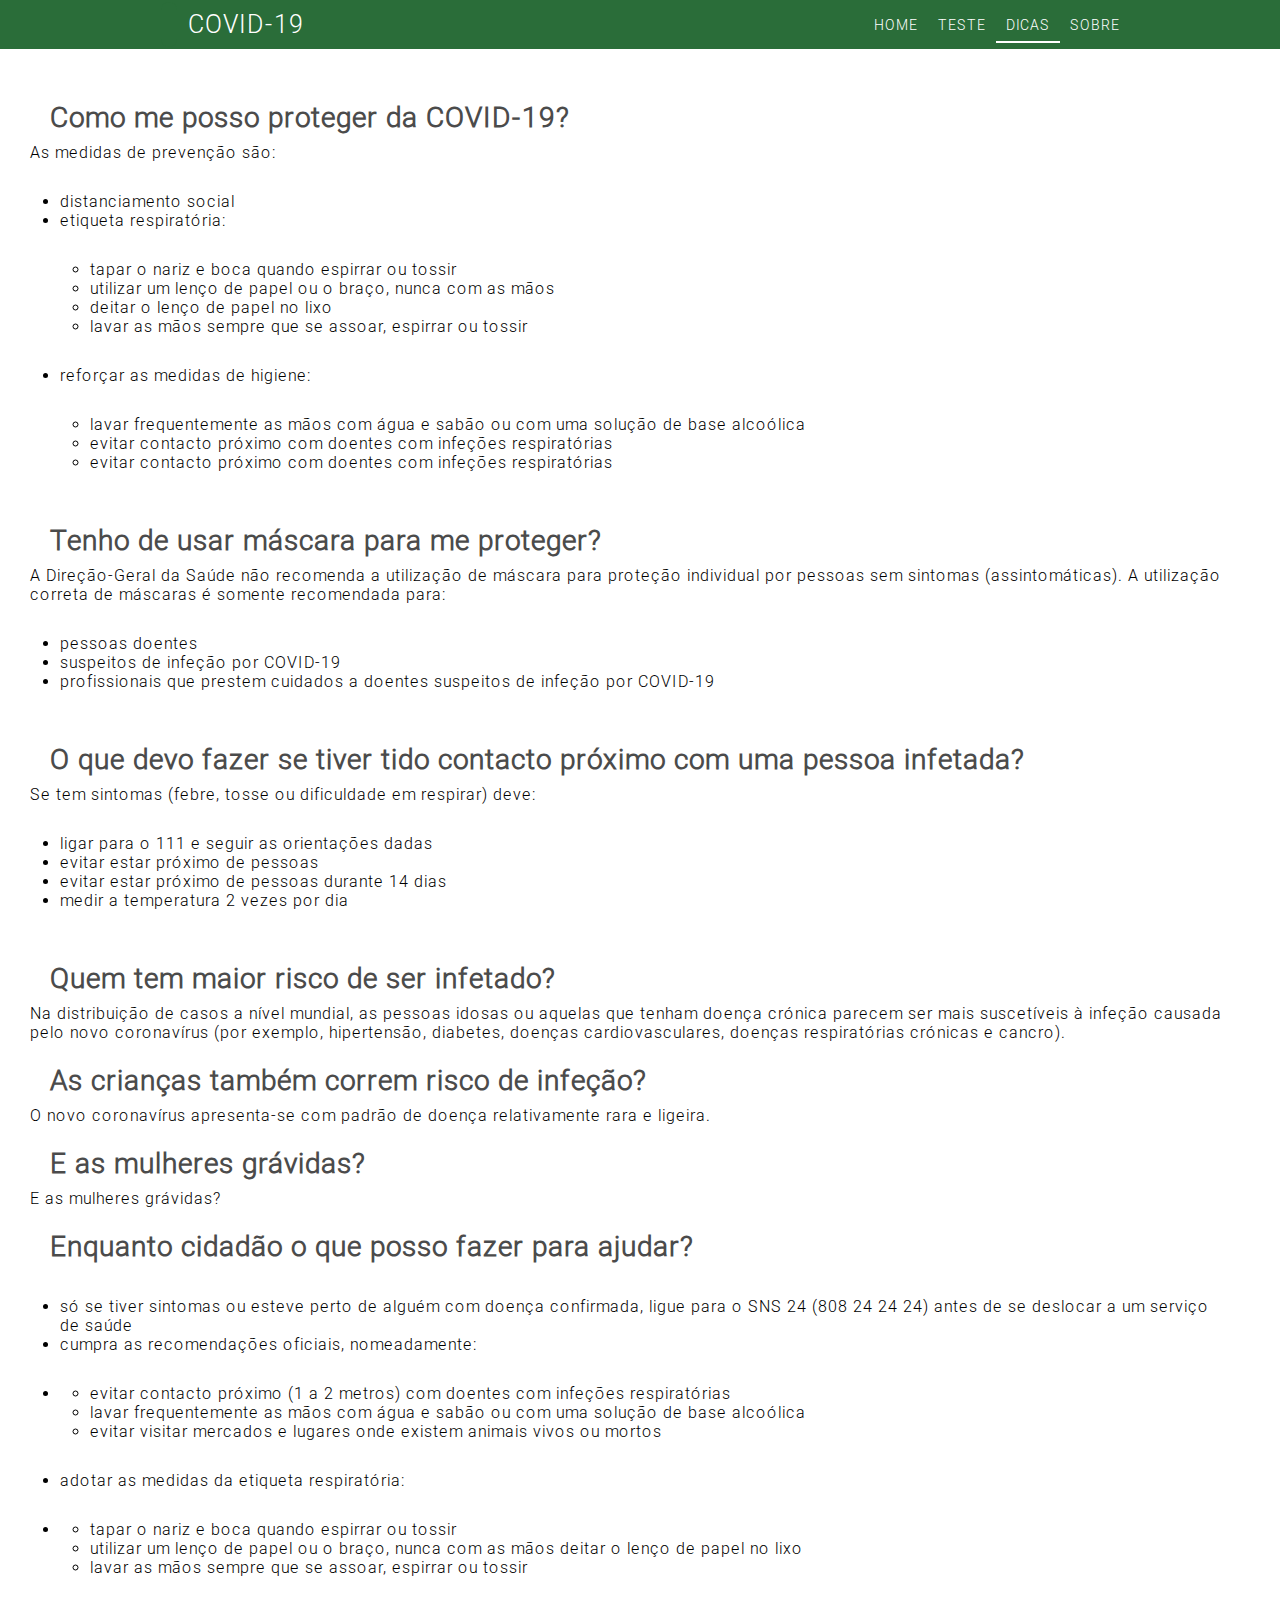
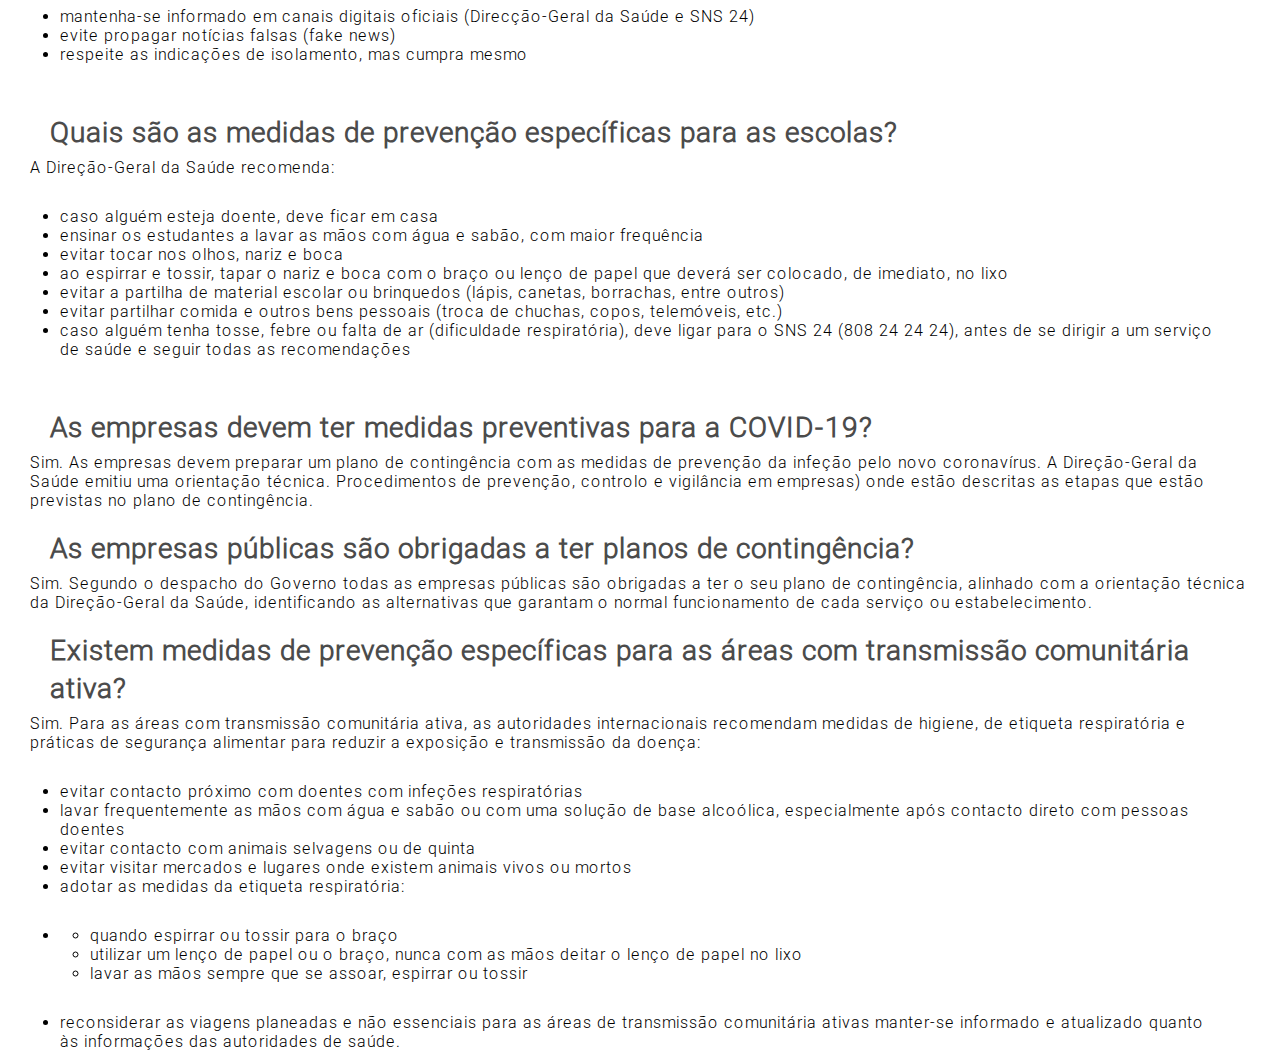
<file: dicas.html>
﻿<!DOCTYPE html>
<html lang="pt">
<head>
    <meta charset="UTF-8">
    <meta name="viewport" content="width=device-width, initial-scale=1.0">
    <title>DICAS</title>
    <link rel="stylesheet" href="css/style.css">
</head>
<body>
  <header>
    <div class="container">
      <a href="index.html">
        <i class="fas logo fa-hospital-alt"></i> <span id="logo">Covid-19</span> 
      </a>
      <div class="menu-section">
        <div class="menu-toggle">
          <div class="one"></div>
          <div class="two"></div>
          <div class="three"></div>
        </div>
        <nav>
          <ul>
            <li>
              <a href="index.html">Home</a>
            </li>
            <li>
              <a href="dicas.html">Teste</a>
            </li>
            <li>
              <a href="dicas.html" class="active">Dicas</a>
            </li>
            <li>
              <a href="sobre.html">Sobre</a>
            </li>
          </ul>
        </nav>
      </div>
    </div>
  </header>
      <section  id="dicas">
      <h2>Como me posso proteger da COVID-19?</h2>
      <p>
      As medidas de prevenção são:
      <ul>
          <li>distanciamento social </li> 
          <li>etiqueta respiratória:</li> 
          <ul>
              <li>tapar o nariz e boca quando espirrar ou tossir</li>
              <li>utilizar um lenço de papel ou o braço, nunca com as mãos</li>
              <li>deitar o lenço de papel no lixo</li>
              <li>lavar as mãos sempre que se assoar, espirrar ou tossir</li>
          </ul>
          <li>reforçar as medidas de higiene:</li>
          <ul>
              <li>lavar frequentemente as mãos com água e sabão ou com uma solução de base alcoólica</li>
              <li>evitar contacto próximo com doentes com infeções respiratórias</li>
              <li>evitar contacto próximo com doentes com infeções respiratórias</li>
          </ul>
      </ul>
      </p>
    
      <h2>Tenho de usar máscara para me proteger?</h2>
        <p>  A Direção-Geral da Saúde não recomenda a utilização de máscara para proteção individual por pessoas sem sintomas (assintomáticas).
           A utilização correta de máscaras é somente recomendada para:
            <ul>
                <li>pessoas doentes</li>
                <li>suspeitos de infeção por COVID-19</li>
                <li>profissionais que prestem cuidados a doentes suspeitos de infeção por COVID-19</li>
            </ul>
         </p>   
      <h2>O que devo fazer se tiver tido contacto próximo com uma pessoa infetada?</h2>
      <p>
              Se tem sintomas (febre, tosse ou dificuldade em respirar) deve:
              <ul>
                <li>ligar para o 111 e seguir as orientações dadas</li>
                <li>evitar estar próximo de pessoas</li>
                <li>evitar estar próximo de pessoas durante 14 dias</li>
                <li>medir a temperatura 2 vezes por dia</li>
              </ul>
        </p> 
      <h2>Quem tem maior risco de ser infetado?</h2>
      <p>
        Na distribuição de casos a nível mundial, as pessoas idosas ou aquelas que tenham doença crónica parecem ser mais suscetíveis à
        infeção causada pelo novo coronavírus (por exemplo, hipertensão, diabetes, doenças cardiovasculares, doenças respiratórias crónicas
        e cancro).
      </p> 
          <h2>As crianças também correm risco de infeção?</h2>    
      <p>
        O novo coronavírus apresenta-se com padrão de doença relativamente rara e ligeira.
      </p>
      <h2>
        E as mulheres grávidas?
      </h2>
      <p>
        E as mulheres grávidas?
      </p>
      <h2>
        Enquanto cidadão o que posso fazer para ajudar?
      </h2>
      <ul>
        <li>só se tiver sintomas ou esteve perto de alguém com doença confirmada, ligue para o SNS 24 (808 24 24 24) antes de se deslocar
          a um serviço de saúde</li>
        <li>cumpra as recomendações oficiais, nomeadamente:</li>
        <li><ul>
          <li>evitar contacto próximo (1 a 2 metros) com doentes com infeções respiratórias</li>
          <li>lavar frequentemente as mãos com água e sabão ou com uma solução de base alcoólica</li>
          <li>evitar visitar mercados e lugares onde existem animais vivos ou mortos</li>
        </ul></li>
        <li>adotar as medidas da etiqueta respiratória:</li>
        <li><ul>
          <li>tapar o nariz e boca quando espirrar ou tossir</li>
          <li>utilizar um lenço de papel ou o braço, nunca com as mãos deitar o lenço de papel no lixo</li>
          <li>lavar as mãos sempre que se assoar, espirrar ou tossir</li>
        </ul></li>
        <li>mantenha-se informado em canais digitais oficiais (Direcção-Geral da Saúde e SNS 24)</li>
        <li>evite propagar notícias falsas (fake news)</li>
        <li>respeite as indicações de isolamento, mas cumpra mesmo</li>
      </ul>
      <h2>Quais são as medidas de prevenção específicas para as escolas?</h2>
      <p>
        A Direção-Geral da Saúde recomenda: 
      </p>
      <ul>
        <li>caso alguém esteja doente, deve ficar em casa</li>
        <li>ensinar os estudantes a lavar as mãos com água e sabão, com maior frequência</li>
        <li>evitar tocar nos olhos, nariz e boca</li>
        <li>ao espirrar e tossir, tapar o nariz e boca com o braço ou lenço de papel que deverá ser colocado, de imediato, no lixo</li>
        <li>evitar a partilha de material escolar ou brinquedos (lápis, canetas, borrachas, entre outros)</li>
        <li>evitar partilhar comida e outros bens pessoais (troca de chuchas, copos, telemóveis, etc.)</li>
        <li>caso alguém tenha tosse, febre ou falta de ar (dificuldade respiratória), deve ligar para o SNS 24 (808 24 24 24), antes de se dirigir
          a um serviço de saúde e seguir todas as recomendações</li>
      </ul>
      <h2>
        As empresas devem ter medidas preventivas para a COVID-19?
      </h2>
      <p>
        Sim. As empresas devem preparar um plano de contingência com as medidas de prevenção da infeção pelo novo coronavírus.
        A Direção-Geral da Saúde emitiu uma orientação técnica. Procedimentos de prevenção, controlo e vigilância em empresas) onde estão
        descritas as etapas que estão previstas no plano de contingência.
      </p>
      <h2>
        As empresas públicas são obrigadas a ter planos de contingência?
      </h2>
      <p>
        Sim. Segundo o despacho do Governo todas as empresas públicas são obrigadas a ter o seu plano de contingência, alinhado com a
        orientação técnica da Direção-Geral da Saúde, identificando as alternativas que garantam o normal funcionamento de cada serviço ou
        estabelecimento.
      </p>
      <h2>Existem medidas de prevenção específicas para as áreas com transmissão comunitária ativa?</h2>
      <p>
        Sim. Para as áreas com transmissão comunitária ativa, as autoridades internacionais recomendam medidas de higiene, de etiqueta
        respiratória e práticas de segurança alimentar para reduzir a exposição e transmissão da doença:
      </p>
      <ul>
        <li>evitar contacto próximo com doentes com infeções respiratórias</li>
        <li>lavar frequentemente as mãos com água e sabão ou com uma solução de base alcoólica, especialmente após contacto direto
          com pessoas doentes</li>
        <li>evitar contacto com animais selvagens ou de quinta</li>
        <li>evitar visitar mercados e lugares onde existem animais vivos ou mortos</li>
        <li>adotar as medidas da etiqueta respiratória:</li>
        <li>
          <ul>
            <li>quando espirrar ou tossir para o braço</li>
            <li>utilizar um lenço de papel ou o braço, nunca com as mãos deitar o lenço de papel no lixo</li>
            <li>lavar as mãos sempre que se assoar, espirrar ou tossir</li>
          </ul>
        </li>
        <li>
          reconsiderar as viagens planeadas e não essenciais para as áreas de transmissão comunitária ativas
        manter-se informado e atualizado quanto às informações das autoridades de saúde.
        </li>
      </ul>
    </section>
    <script src="JS/response.js"></script>                                                                       
</body>
</html>
</file>
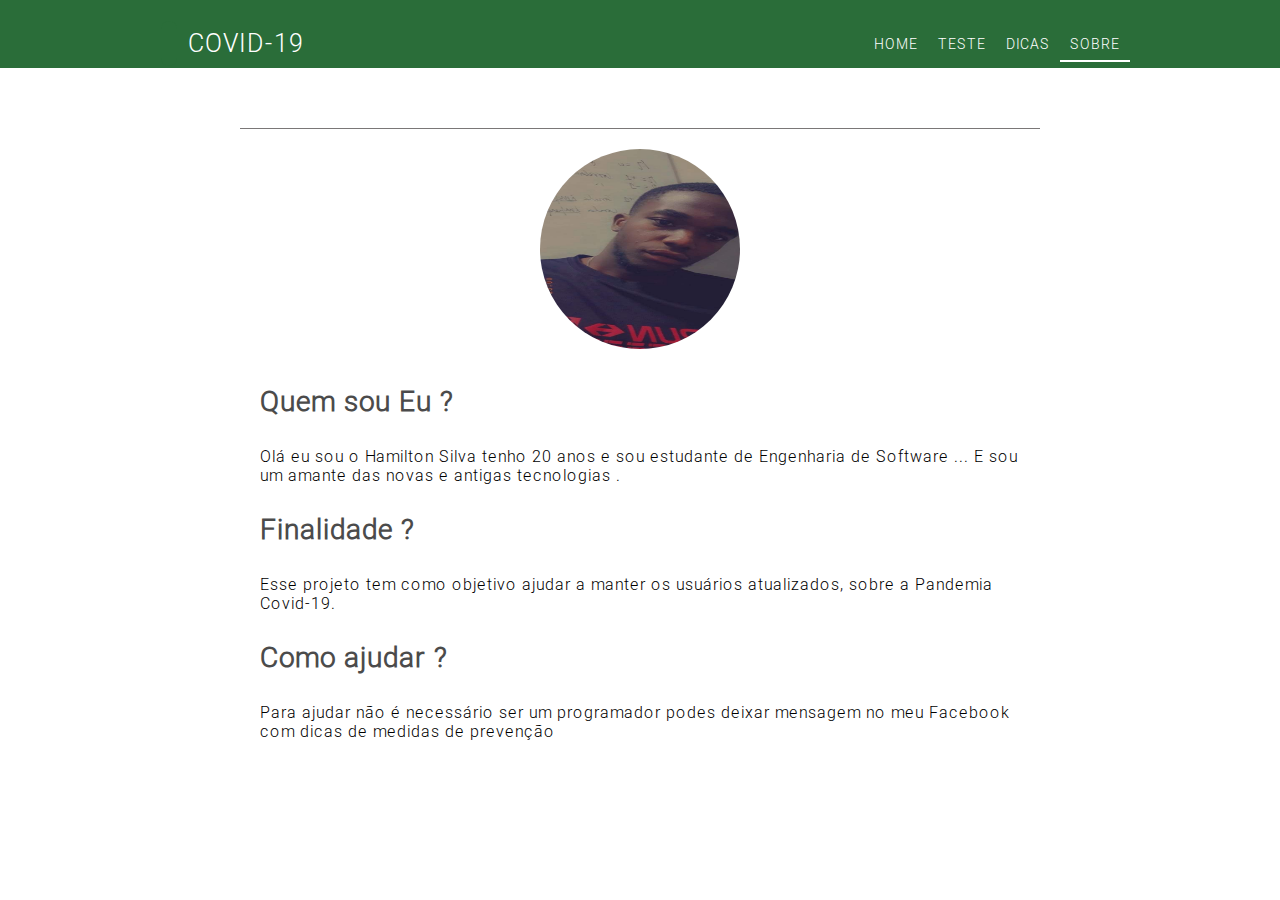
<file: sobre.html>
﻿<!DOCTYPE html>
<html lang="pt">
	<head>
		<meta charset="UTF-8" />
		<meta name="viewport" content="width=device-width, initial-scale=1.0" />
		<title>SOBRE</title>
		<link rel="stylesheet" href="css/style.css" />
		<link
			rel="stylesheet"
			href="https://hamiltonmassango.github.io/Hamilton/public/fontawesome/css/all.min.css"
		/>
	</head>
	<body>
		<header>
			<span class="color: green"></span>
			<div class="container">
				<a href="index.html">
					<i class="fas logo fa-hospital-alt"></i>
					<span id="logo">Covid-19</span>
				</a>
				<div class="menu-section">
					<div class="menu-toggle">
						<div class="one"></div>
						<div class="two"></div>
						<div class="three"></div>
					</div>
					<nav>
						<ul>
							<li>
								<a href="index.html">Home</a>
							</li>
							<li>
								<a href="dicas.html">Teste</a>
							</li>
							<li>
								<a href="dicas.html">Dicas</a>
							</li>
							<li>
								<a href="sobre.html" class="active">Sobre</a>
							</li>
						</ul>
					</nav>
				</div>
			</div>
		</header>
		<section class="containerSobre">
			<div id="sobre">
				<div class="profile">
					<img src="./image/79509414_2781078612119003_7081528428238733312_n.jpg" alt="">
				</div>

				<div>
					<div>
						<h2>Quem sou Eu ?</h2>
						<p>
							Olá eu sou o Hamilton Silva tenho 20 anos e sou estudante de
							Engenharia de Software ... E sou um amante das novas e antigas
							tecnologias .
						</p>
					</div>
					<div>
						<h2>Finalidade ?</h2>
						<p>
							Esse projeto tem como objetivo ajudar a manter os usuários
							atualizados, sobre a Pandemia Covid-19.
						</p>
					</div>
					<div>
						<h2>Como ajudar ?</h2>
						<p>
							Para ajudar não é necessário ser um programador podes deixar
							mensagem no meu Facebook com dicas de medidas de prevenção
						</p>
					</div>
				</div>
			</div>
		</section>
		<script src="JS/response.js"></script>                                                                           
</body>
</html>
</file>
<file: css/style.css>
﻿/* Normalize  */
@font-face{
  font-family: 'SubTitulo';
  src: url('./roboto/Roboto-Thin.woff');
}
@font-face{
  font-family: 'Titulo';
  src: url('./roboto/Roboto-Light.woff');
}

* {
  box-sizing: border-box;
  margin: 0;
  padding: 0;
  outline: 0;
  letter-spacing: 1px;
}
.map {
  width: 100%;
  height: 750px;
}
.logo {
  margin: 1px;
  font-size: 2.5rem;
  color: #fff;
  background-color: #2a6d39;
  border-radius: 20px;
  padding: 8px;
 
}
#logo{
  color: white;
  text-transform: uppercase;
  font-size: 2.5rem;
  padding: 10px;
  transition: all 250ms linear 0s;
  text-decoration: none !important ;
}
.logo:hover {
  transform: translate(0, -5%);
}
html{
    font-size: 62.5%;
}
body { 
    font-size: 1.6rem;
}
html,
body {
  background-color: #fff;
  height: 100vh;
  font-family: "Titulo";
  text-rendering: optimizelegibility;
  -webkit-font-smoothing: antialiased;
}
h1 {
  color: rgb(75, 75, 75);
  font-size: 3.6rem;
  line-height: 4.6rem;
}

h2 {
  color: rgb(75, 75, 75);
  font-size: 2.8rem;
  line-height: 3.8rem;
}
span {
  font-size: 1.6rem;
}
header {
  background-color: #2a6d39;
}

header .container {
  display: flex;
  align-items: center;
  justify-content: space-between;

  width: 100%;
  max-width: 980px;
  margin: auto;
}

header img {
  width: 150px;
  margin-left: 20px;
  padding: 15px 0;
}

header nav ul {
  display: flex;
}

header nav ul li {
  list-style: none;
}
header div.container nav ul li a.active {
  color: #fff;
  position: relative;
}
header div.container nav ul li a.active::after {
  content: '';
  width: 100%;
  height: 2px;
  position: absolute;
  bottom: 0;
  left: 0;
  background: #fff;
}


a {
  text-decoration: none;
  color: white;
  text-transform: uppercase;
  font-size: 1.4rem;
  padding: 10px;
  transition: all 250ms linear 0s;
}

header nav ul li a:hover {
  background: rgba(0,0,0, 0.15)
}
section#dicas, section#dicas ul {
  margin: 30px;
}
section.container {
  margin: 20px auto;
  max-width: 800px;
  width: 100%;
  display: flex;
  flex-direction: column;
  align-items: center;
}
section.containerSobre {
  margin: 60px auto 0;
  max-width: 800px;
  width: 100%;
  display: flex;
  flex-direction: column;
  align-items: center;
  border-top: 1px solid rgb(122, 119, 119);
}
section.containerSobre > div {
  display: flex;
  align-content: center;
}
section.containerSobre > div i{
  margin-top: 80px;
  font-size: 4.6rem;
  color: #2a6d39;
}

section.containerSobre div#sobre {
  display: flex;
  align-items: center;
}
section.containerSobre div#sobre img {
  width: 200px;
  height: 200px;
  border-radius: 50%;

}


.loading {
  width: 100%;
  max-width: 100px;
}
/**********
      Mobile não tera 
************/
section.container div.sugestao{
  font-size: 2.0rem;
  display: flex;
  flex-direction: column;
  align-items: center;
  margin-bottom: 20px;
}

section.container div.sugestao p{
  padding: 30px;
  width: 100%;
  max-width: 800px;
  padding: 1px;
}
section.container > p {
  font-size: 3.0rem;
  margin-bottom: 20px;
}
div#sobre p, h2{
  padding: 20px 20px 1px 20px;
  align-items: center;
  margin-bottom: .5rem;
}
div#sobre > div {
 
  margin-bottom: 10px;
}
/*  
  Botão de Pesquisar Fronte não tera
  ative display: inline-block;
  desative display: none;
*/

.button {
  display: inline-block;
  font-size: 1.6rem;
  font-weight: 600;
  color: #fff;
  background-color: #2a6d39;
  margin: 15px 0px 0px;
  padding: 12px 30px;
  text-decoration: none;
  border-radius: 5px;
  transition: all 150ms linear 0s;
}

.button:hover {
  opacity: 0.9;
}
input::placeholder {
    color : rgba(204, 204, 204, 0.589);
    font-size: 1.6rem;
}
input {
text-align: center;
}

/* Sobre */

section.containerr {
  width: 100%;
  max-width: 1200px;
  margin: 0 auto;
  text-align: center;
}
section.containerr img{
  margin-bottom: .5rem;
  height: 100px;
}
div#valueContruy {
    margin-top: 20px;
    display: -ms-flexbox;
    display: flex;
    -ms-flex-direction: row;
    flex-direction: row;
    flex-wrap: wrap; 
    align-items: center;
    justify-content: center;
}
.color1 { 
  color: rgba(220, 53, 69, 1) !important;
}
.border1 {
  border: 1px solid rgba(220, 53, 69, 1) !important;
}
.color2 { 
  color: rgba(40, 167, 69, 1) !important;
}
.border2 {
  border: 1px solid rgba(40, 167, 69, 1) !important;
}
.color3 { 
  color: rgba(255, 193, 7, 1)!important;
}
.border3 {
  border: 1px solid rgba(255, 193, 7, 1) !important;
}
div#valueContruy div{
  width: 200px;
  position: relative;
  margin: 20px 10px 10px 10px;
  text-align: center;
  border-radius: 5px !important;
  background-color: #fff;
  border: 1px solid #000;
}
div#valueContruy div .card{
  width: 50px;
  height: 50px;
  position: absolute;
  left: 33%;
  top: -40px;
  border-radius: 50%;
  text-align: center;
  background-color: #fff;
  box-shadow: 0 2px 2px 0 rgba(0,0,0,.14), 0 1px 5px 0 rgba(0,0,0,.12), 0 3px 1px -2px rgba(0,0,0,.2);
}
div#valueContruy div .card i{
  align-items: center;
  position: absolute;
  font-size: 2.5rem;
  left: 25%;
  top: 20%;
}
div#valueContruy h2, span{
  padding: 30px 10px 10px 10px;
}
div#valueContruy span {
  font-size: 2.5rem;
}
div#valueContruy h2{
  font-size: 1.5rem;
}
div#sobre {
  display: flex;
  margin-top: 20px;
    flex-wrap: wrap;
    flex-direction: column;
    -ms-flex-item-align: center;
}

@media (max-width: 540px){
  html {
      font-size: 50%;
  }
  div#valueContruy div .card{
  width: 50px;
  height: 50px;
  font-size: 1.5rem;
  position: absolute;
  left: 15%;
  top: -44px;
  border-radius: 50%;
  text-align: center;
}
div#valueContruy div .card i{
  align-items: center;
  position: absolute;
  font-size: 2.5rem;
  left: 30%;
  top: 30%;
}
  div#valueContruy div{
    width: 35%;
    position: relative;
    margin: 20px;
    text-align: center;
    border-radius: 5px !important;
  }
  .map {
    width: 300rem;
    height: 10rem;
  }
  nav {
    display: none;
  }
  .one,
  .two,
  .three {
    background-color: #fff;
    height: 4px;
    width: 100%;
    margin: 6px auto;
    transition-duration: 0.3s;
  }
  .menu-toggle {
    width: 40px;
    height: 40px;
    margin-right: 20px;
  }
  /* fullscren */
  .menu-section.on {
    position: absolute;
    top: 0;
    left: 0;
    width: 100vw;
    height: 100vh;
    background-color: #2a6d39;
    z-index: 10;
    display: flex;
    justify-content: center;
    align-items: center;
  }
  .menu-section.on nav {
    display: block;
  }
  .menu-section.on .menu-toggle {
    position: absolute;
    right: 0;
    top: 15px;
  }
  .menu-section.on .menu-toggle .one {
    transform: rotate(45deg) translate(5px, 5px);
  }
  .menu-section.on .menu-toggle .two {
    opacity: 0;
  }
  .menu-section.on .menu-toggle .three {
    transform: rotate(-45deg) translate(9px, -9px);
  }
  .menu-section.on nav ul {
    width: 100%;
    text-align: center;
    display: block;
    margin: 10px;
  }
  .menu-section.on nav ul a {
    transition-duration: 0.5s;
    font-size: 3rem;
    line-height: 4rem; 
  }
}
</file>
